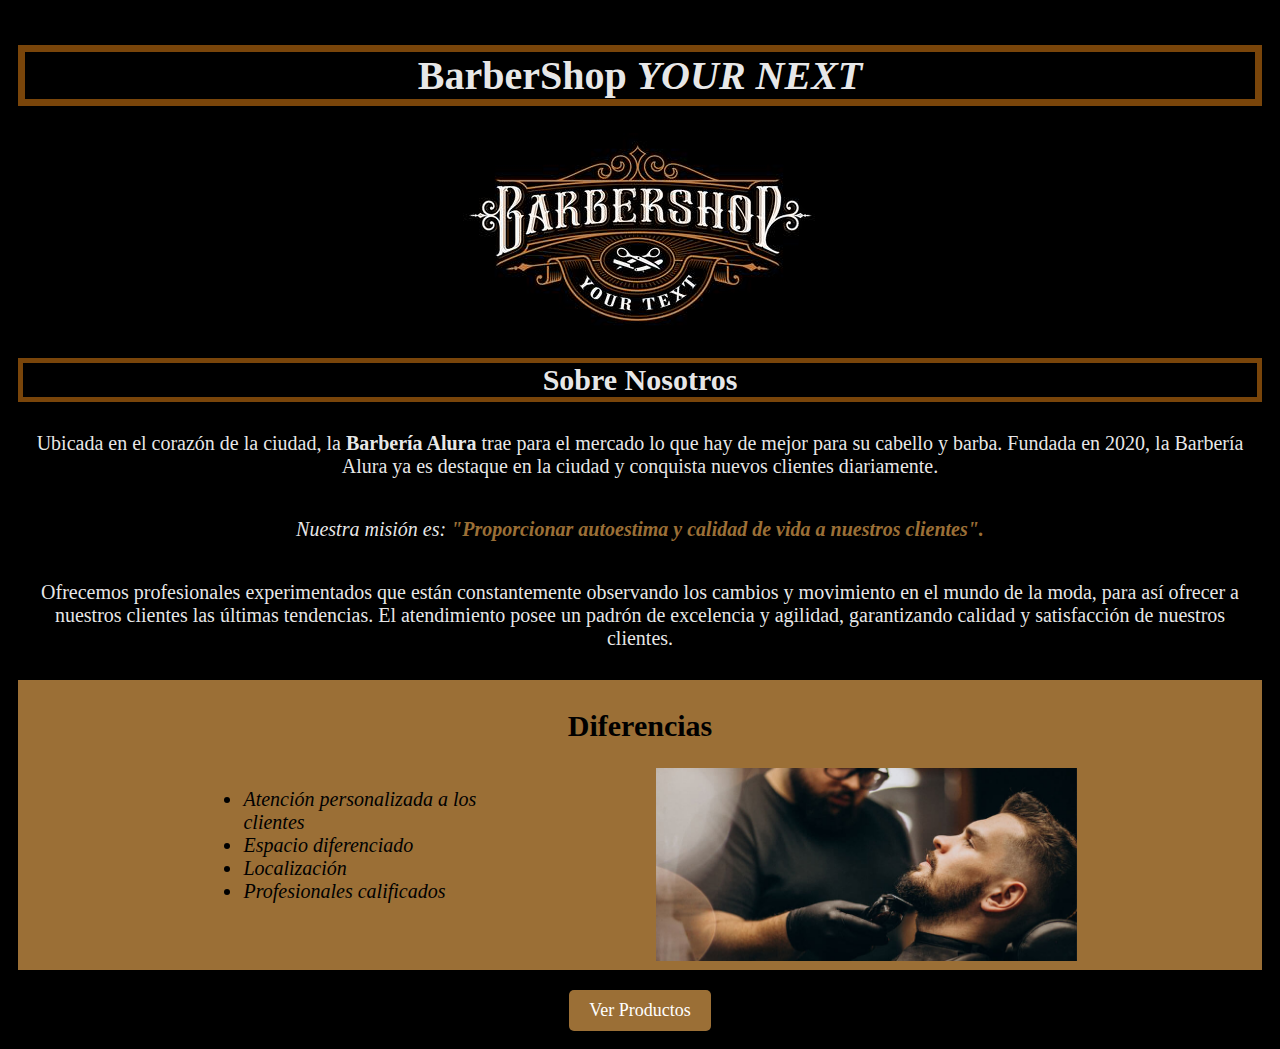
<file: index.html>
<!DOCTYPE html>
<html lang="es">
    <head>
        <meta charset="UTF-8">
        <title>Barbershop</title>
        <link rel='stylesheet' href="index.css">
    </head>
    <body>
        <h1>BarberShop <em>YOUR NEXT</em></h1>
        <img id="banner" src="barberia.jpg" alt="Banner de la BarberShop">
        <div>
            <h1 style="font-size: 30px;border: 5px solid rgb(121, 69, 10);">Sobre Nosotros</h1>
            <p>Ubicada en el corazón de la ciudad, la <strong>Barbería Alura</strong> trae para el mercado lo que hay de mejor para su cabello y barba. Fundada en 2020, la Barbería Alura ya es destaque en la ciudad y conquista nuevos clientes diariamente.</p>

            <p><em>Nuestra misión es: <strong>"Proporcionar autoestima y calidad de vida a nuestros clientes".</strong></em></p>

            <p>Ofrecemos profesionales experimentados que están constantemente observando los cambios y movimiento en el mundo de la moda, para así ofrecer a nuestros clientes las últimas tendencias. El atendimiento posee un padrón de excelencia y agilidad, garantizando calidad y satisfacción de nuestros clientes.</p>
        </div>
        
        <div class="diferenciadores">
            <h2>Diferencias</h2>
            <ul>
                <li class="items">Atención personalizada a los clientes</li>
                <li class="items">Espacio diferenciado</li>
                <li class="items">Localización</li>
                <li class="items">Profesionales calificados</li>
            </ul>
            <img src="diferenciadores.jpg" class="diferencial" alt="Imagen de diferenciadores">
        </div>

        <div style="margin-top: 20px;">
            <a href="product.html" style="display: inline-block; padding: 10px 20px; background-color: rgb(155, 111, 54); color: white; text-decoration: none; font-size: 18px; border-radius: 5px;">Ver Productos</a>
        </div>
    </body>
</html>
</file>
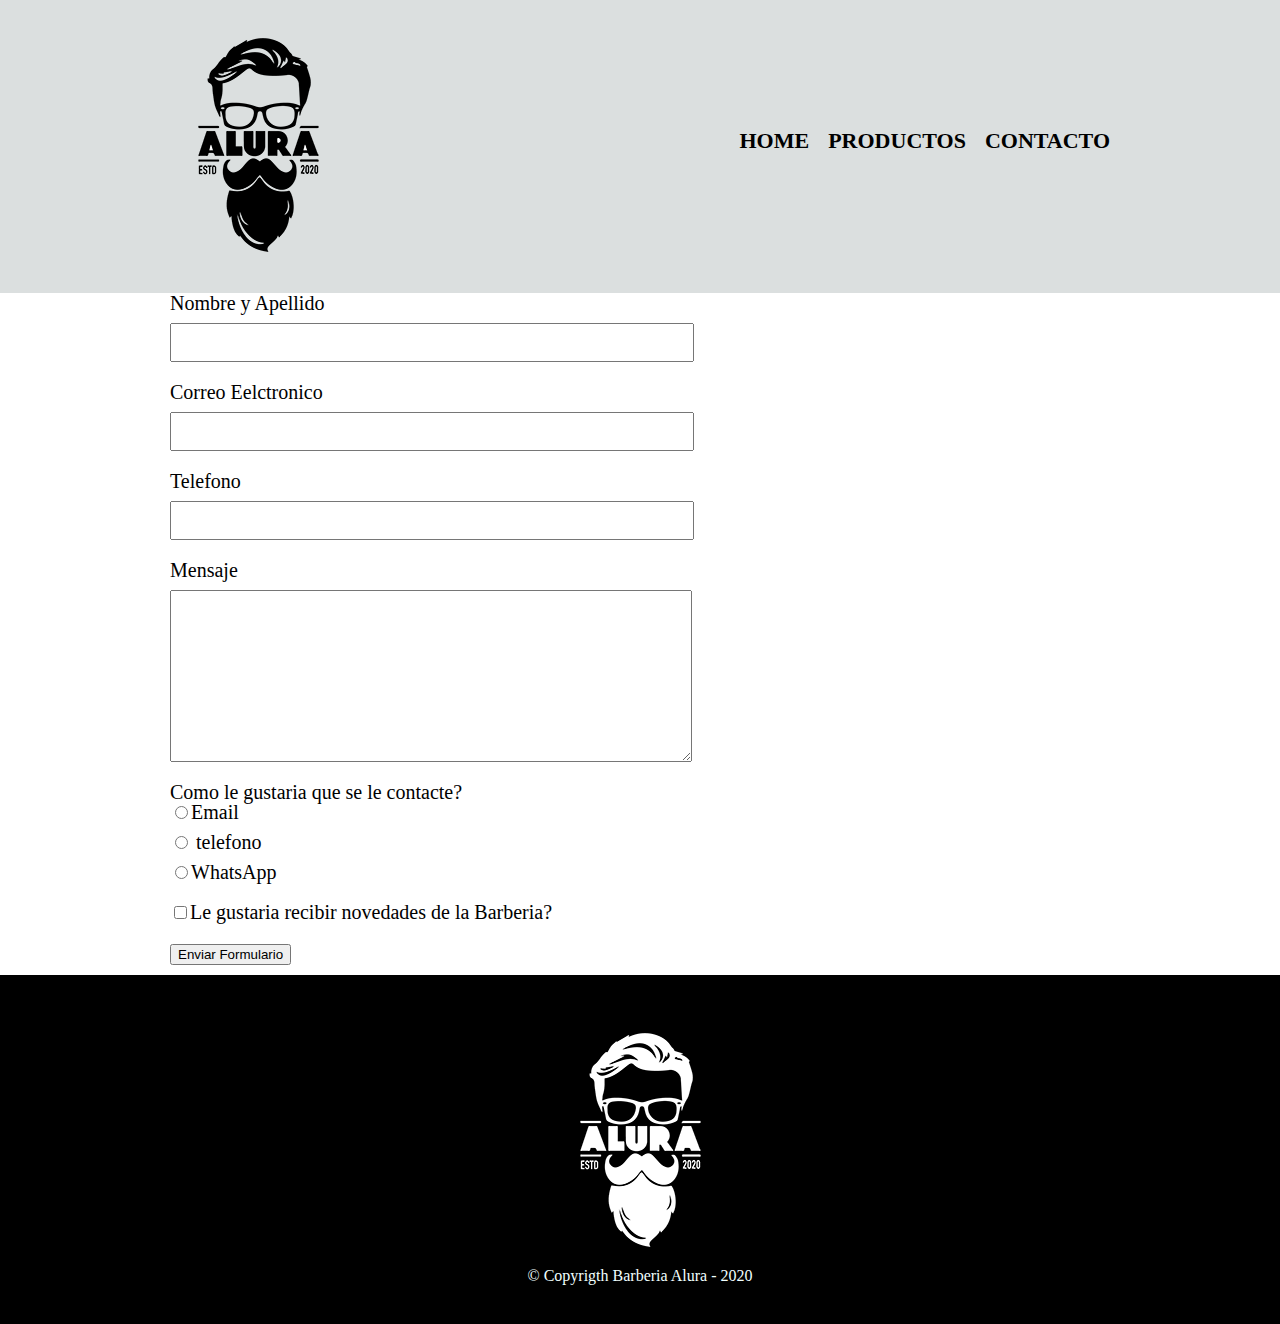
<file: contact.html>
<!DOCTYPE html>
<html lang="en">
<head>
    <meta charset="UTF-8">
    <meta name="viewport" content="width=device-width, initial-scale=1.0">
    <title>Contacto</title>
    <link rel="stylesheet" href="reset.css">
    <link rel="stylesheet" href="style.css">
</head>
<body>
    <header>
        <div class="caja">
            <h1><img id="logo" src="logo.png" alt=""></hi>
            <nav>
                <ul>
                    <a href="index.html"><li>Home</li></a>
                    <a href="product.html"><li>Productos</li></a>
                    <a href=""><li>Contacto</li></a>
                </ul>
            </nav>
        </div>       
    </header>
    <main>
        <form>
            <label for="nombre">Nombre y Apellido</label>
            <input type="text" id="nombre" class="patron">
            <label for="correo">Correo Eelctronico</label>
            <input type="text" id="correo" class="patron">
            <label for="telefono">Telefono</label>
            <input type="text" id="telefono" class="patron">
            <label for="mensaje">Mensaje</label>
            <textarea name="" id="mensaje" cols="70" rows="10" class="patron"></textarea>
            <div>
                <p>Como le gustaria que se le contacte?</p>
                <label for="radio-email"><input type="radio" name="contacto" value="email" id="radio-email">Email</label>
    
    
                <label for="radio-telefono"><input type="radio" name="contacto" value="telefono" id="radio-telefono">
                    telefono</label>
                
                <label for="radio-whatsapp"><input  type="radio" name="contacto" value="whatsApp" id="radio-whatsapp">WhatsApp</label>
                
                
                
                <label class="chekbox"><input type="checkbox" name="" id="">Le gustaria recibir novedades de la Barberia?</label>
               
           
    
                <input type="submit" value="Enviar Formulario" id="">

            </div>
            
        
        </form>

    </main>
    <footer>
        <img src="logo-blanco.png" alt="">
        <p>&copy Copyrigth Barberia Alura -  2020</p>
    </footer>
</body>
</html>
</file>
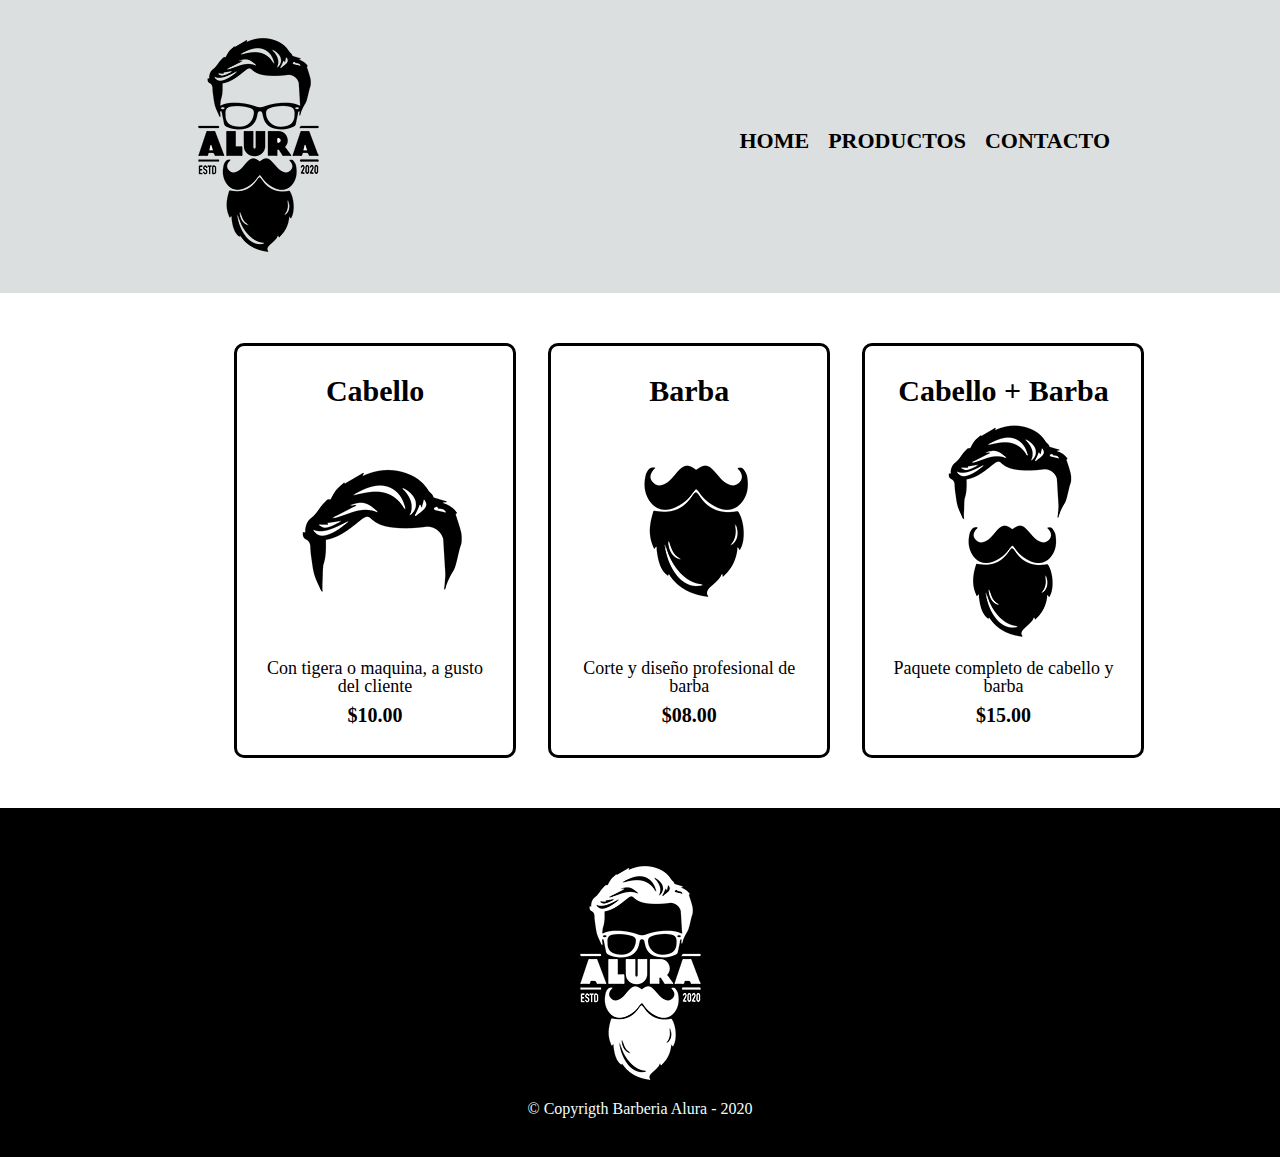
<file: product.html>
<!DOCTYPE html>
<html lang="en">
    <head>
        <meta charset="UTF-8">
        <meta name="viewport" content="width=device-width, initial-scale=1.0">
        <title>Productos - barber</title>
        <link rel="stylesheet" href="reset.css">
        <link rel="stylesheet" href="style.css">
        
    </head>
    <body>
        <header>
            <div class="caja">
                <h1><img id="logo" src="logo.png" alt=""></hi>
                <nav>
                    <ul>
                        <a href="index.html"><li>Home</li></a>
                        <a href=""><li>Productos</li></a>
                        <a href="contact.html"><li>Contacto</li></a>
                    </ul>
                </nav>
            </div>       
        </header>
        <main>
            <ul class="produc">
                <li>
                    <h2>Cabello</h2>
                    <img src="cabello.jpg" alt="">
                    <p class="descripcion">Con tigera o maquina, a gusto del cliente</p>
                    <p class="precio">$10.00</p>
                </li>
                <li>
                    <h2>Barba</h2>
                    <img src="barba.jpg" alt="">
                    <p class="descripcion">Corte y diseño profesional de barba</p>
                    <p class="precio">$08.00</p>
                </li>
                <li>
                    <h2>Cabello + Barba</h2>
                    <img src="cabello+barba.jpg" alt="">
                    <p class="descripcion">Paquete completo de cabello y barba</p>
                    <p class="precio">$15.00</p>
                </li>
            </ul>
           
        </main>
        <footer>
            <img src="logo-blanco.png" alt="">
            <p>&copy Copyrigth Barberia Alura -  2020</p>
        </footer>
    </body>   
</html>
</file>
<file: index.css>
p, body {
    padding: 10px;
    text-align: center;
    font-size: 20px;
    background: #000000;
    color: rgba(255, 255, 255, 0.925);
}

h1 {
    border: 7px solid rgb(121, 69, 10);
}

em strong {
    color: rgb(155, 111, 54);
}

.items {
    text-align: left;
    font-style: italic;
}

ul {
    display: inline-block;
    vertical-align: top;
    width: 20%;
    margin-right: 13%;
}

.diferenciadores {
    padding: 4px;
    color: black;
    background-color: rgb(155, 111, 54);
}

.diferencial {
    width: 34%;
}

a {
    display: inline-block;
    padding: 10px 20px;
    background-color: rgb(155, 111, 54);
    color: white;
    text-decoration: none;
    font-size: 18px;
    border-radius: 5px;
    transition: background-color 0.3s ease;
}

a:hover {
    background-color: rgb(121, 69, 10);
}
</file>
<file: style.css>
header{
    background-color: rgb(219, 223, 223);
    padding: 20px 0;

}
nav{
    position: absolute;
    top: 110px;
    right: 0%;
    
}
.caja{
    position: relative;
    width: 940px;
    margin: 0 auto;
}

nav li{
    display: inline;
    margin: 0 0 0 15px;
    
}
nav a {
    text-transform: uppercase;
    color: black;
    font-weight: bold;
    text-decoration: none;
    font-size: 22px;   
}
nav a:hover{
    color:rgb(121, 69, 10);
}
.produc{
    width: 940px;
    margin: 0 auto;
    padding: 50px;

}
.produc li{
   display: inline-block;  
   text-align: center;
   width: 30%;
   vertical-align: top;
   margin: 0 1.5%;
   padding: 30px 20px;
   box-sizing: border-box;
   border: 3px solid black;
   border-radius:  10px;
}
.produc li:hover{
    border-color: rgb(121, 69, 10);

}
.produc li:hover h2{
    font-size: 33px;
    

}
.produc li:active{
    border-color: rgb(8, 107, 66);

}
.produc h2{
    font-size: 30px;
    font-weight: bold;
    
}
.descripcion{
    font-size: 18px;
}

.precio{
    margin-top: 10px;
    font-size: 20px;
    font-weight: bold;
    
}
footer{
    text-align: center;
    background-color: black;
    color: azure;
    padding: 40px;
}
main{
    width: 940px;
    margin: 0 auto;
}
form{
    margin: 40px 0;
}

form label, form{
    display: block;
    font-size: 20px;
    margin: 0 0 10px;
}
.patron{
    display: block;
    margin: 0 0 20px;
    padding: 10px 25px;
    width: 50%;
}

.chekbox{
    margin: 20px 0;
}
</file>
